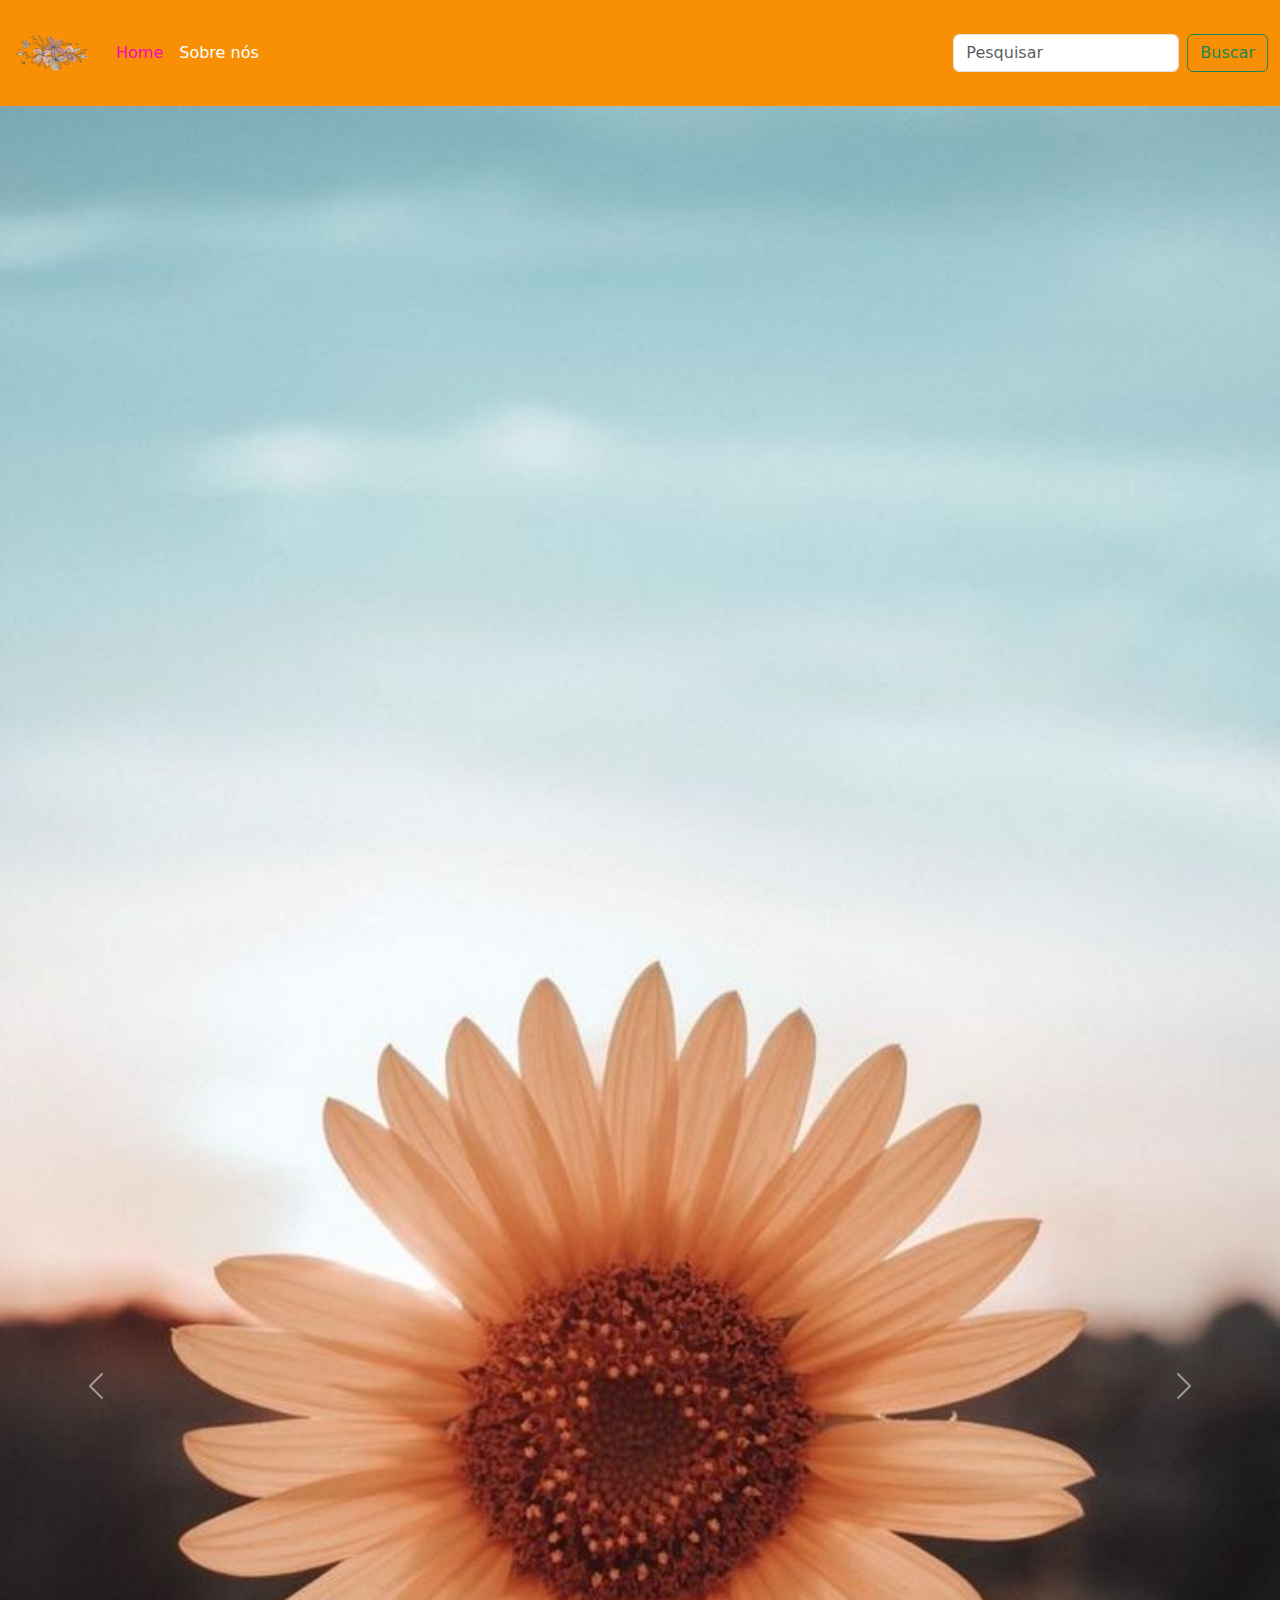
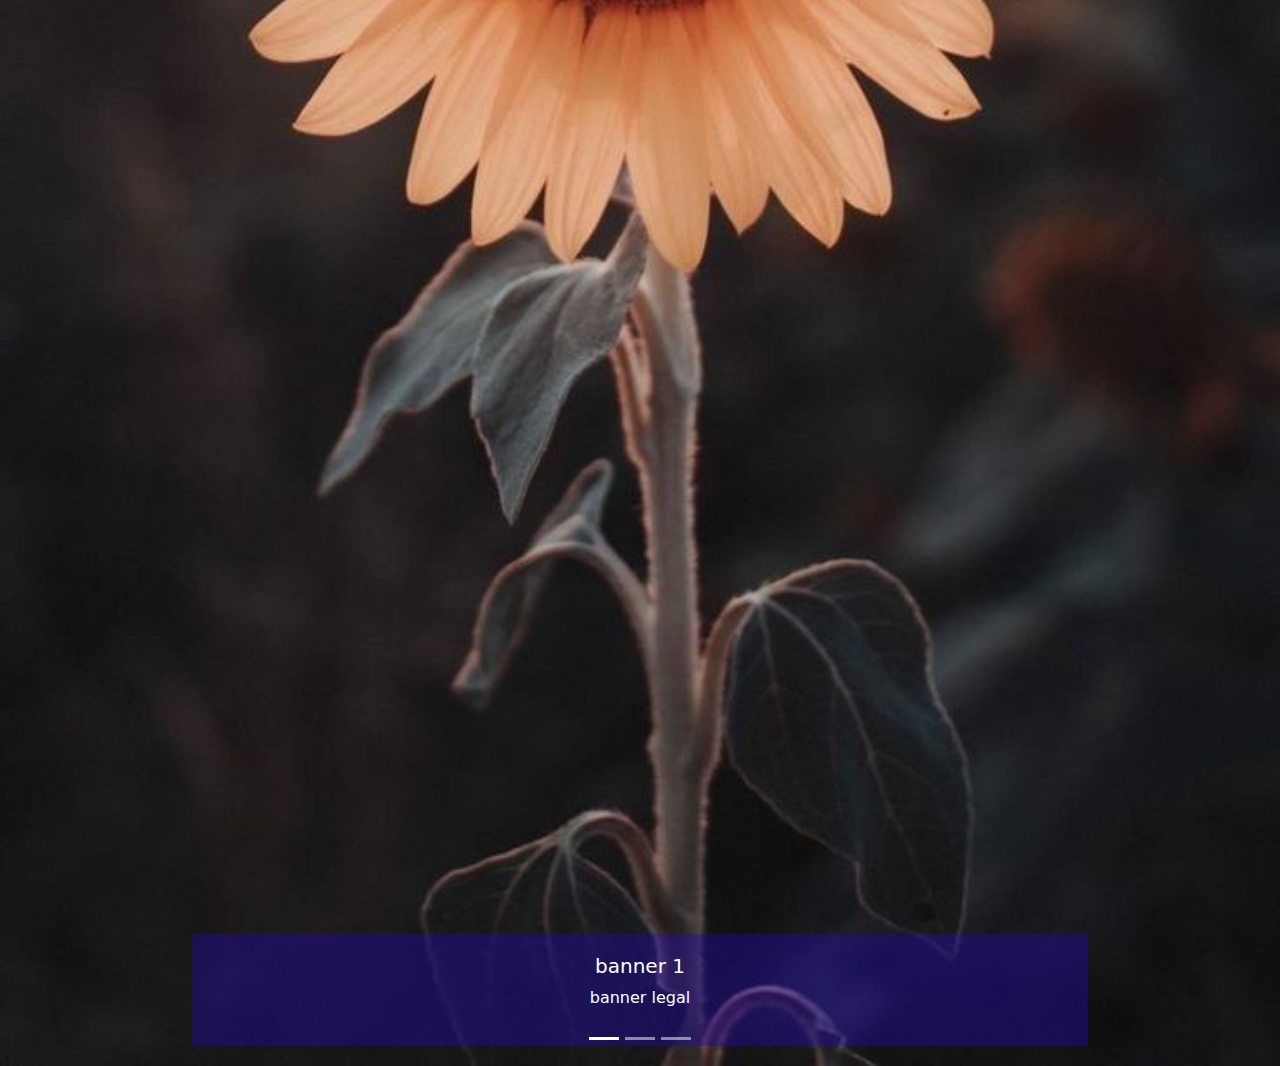
<file: aula1- Introdução/index.html>
<!DOCTYPE html>
<html lang="en">
<head>
    <meta charset="UTF-8">
    <meta name="viewport" content="width=device-width, initial-scale=1.0">
    <title>BOOTSTRAP</title>
    <!--colocar a hierarquia-->
    <link rel="stylesheet" href="styles/bootstrap.css">
    <link rel="stylesheet" href="styles/bootstrap.min.css">
    <link rel="stylesheet" href="styles/geral.css">
</head>
<body>
    <!--pt padding top-->
    <!--pb padding bottom -->
    <!--pl padding left -->
    <!--pr padding rigth-->
    <!--px padding no eixo x(esquerda e direita)-->
    <!--py padding no eixo y(em cima e embaixo)-->

    <div id="page" class="container-fluid text-center p-0 m-0"> <!--bg-danger(cor veremelha) retirei da linha deste código/ text-white (texto branco) tbm reitri da linha para config as cores com variav bootstrap/conteider-fluid para 100%da pagina(width 100%)-->
      <header> <!--abrir o header e colei o navbar lá do site do bootstrap(esta em component)-->
        <nav class="navbar navbar-expand-lg "> <!--lg é um tipo de tamnho da pagina para a responsividade-->
            <div class="container-fluid">
                <!--1 rem equivalea 16px-->
              <a class="navbar-brand" href="#"><img style="width: 5rem;" src="images/logo.png" alt=""></a> 
              <button class="navbar-toggler" type="button" data-bs-toggle="collapse" data-bs-target="#navbarSupportedContent" aria-controls="navbarSupportedContent" aria-expanded="false" aria-label="Toggle navigation">
                <span class="navbar-toggler-icon"></span>
              </button>
              <!--div q estão os menus dentro do botaozinho hamburguer-->
              <div class="collapse navbar-collapse" id="navbarSupportedContent">
                <ul class="navbar-nav me-auto mb-2 mb-lg-0">
                  <li class="nav-item"> 
                    <a class="nav-link active" style="color: var(--rosa);" aria-current="page" href="#">Home</a>
                  </li>
                  <li class="nav-item">
                    <a class="nav-link text-white" href="#">Sobre nós</a>
                  </li>
                </ul>
                <form class="d-flex" role="search">
                  <input class="form-control me-2" type="search" placeholder="Pesquisar" aria-label="Search">
                  <button class="btn btn-outline-success" type="submit">Buscar</button>
                </form>
              </div>
            </div>
          </nav>
      </header>
        <!--<h1>HELLO WORLD!!!</h1>-->
        <main>
            <div id="carouselExampleCaptions" class="carousel slide" data-bs-ride="carousel"> <!--data-bs-ride="carousel: para faer o slide passar automatico-->
                <!--carousel-indicators são os botoes de navegaçã para cada slide-->
                <div class="carousel-indicators"> 
                  <button type="button" data-bs-target="#carouselExampleCaptions" data-bs-slide-to="0" class="active" aria-current="true" aria-label="Slide 1"></button>
                  <button type="button" data-bs-target="#carouselExampleCaptions" data-bs-slide-to="1" aria-label="Slide 2"></button>
                  <button type="button" data-bs-target="#carouselExampleCaptions" data-bs-slide-to="2" aria-label="Slide 3"></button>
                </div>
                <!--carousel-item é o que esta dentro do slide (imagens e texto)-->
                <div class="carousel-inner">
                  <div class="carousel-item active">
                    <img src="images/floramarela2.jpg" class="d-block w-100" alt="...">
                    <div class="carousel-caption d-none d-md-block">
                      <h5>banner 1</h5>
                      <p>banner legal</p>
                    </div>
                  </div>
                  <div class="carousel-item"> 
                    <img src="images/florlilas.png" class="d-block w-100" alt="...">
                    <div class="carousel-caption d-none d-md-block">
                      <h5>banner 2</h5>
                      <p>banner mais legal</p>
                    </div>
                  </div>
                  <div class="carousel-item">
                    <img src="images/florvermelha.png" class="d-block w-100" alt="...">
                    <div class="carousel-caption d-none d-md-block">
                      <h5>banner 3</h5>
                      <p>banner mais legal ainda</p>
                    </div>
                  </div>
                </div>
                <!--setas de proximos e anteriores-->
                <button class="carousel-control-prev" type="button" data-bs-target="#carouselExampleCaptions" data-bs-slide="prev">
                  <span class="carousel-control-prev-icon" aria-hidden="true"></span>
                  <span class="visually-hidden">Previous</span>
                </button>
                <button class="carousel-control-next" type="button" data-bs-target="#carouselExampleCaptions" data-bs-slide="next">
                  <span class="carousel-control-next-icon" aria-hidden="true"></span>
                  <span class="visually-hidden">Next</span>
                </button>
              </div>


        </main>
    </div>


    <script src="js/bootstrap.bundle.js"></script>
    <script src="js/bootstrap.bundle.min.js"></script>
    
</body>
    

</html>
</file>
<file: aula1- Introdução/styles/geral.css>
/*:root salva as vairaveis*/
/*--variavel: dado; */
/* chamar var= var(--variavel)*/
/*element !important = prioriza o código*/

:root{
    --laranja: #f88f05;
    --preto: #070400;
    --rosa: #f805bb;
    --fonteprincipal: trebuchet
}

.carousel-caption{
    background-color: #2108b463;
}

#page{ /*aqui estou chamando as váriaveis q colocquei no root*/
    background-color: var(--laranja) !important; /*o !important prioriza o codigo q vai sobrescrever*/
    color: var(--preto);
    color: var(--rosa);
}
</file>
